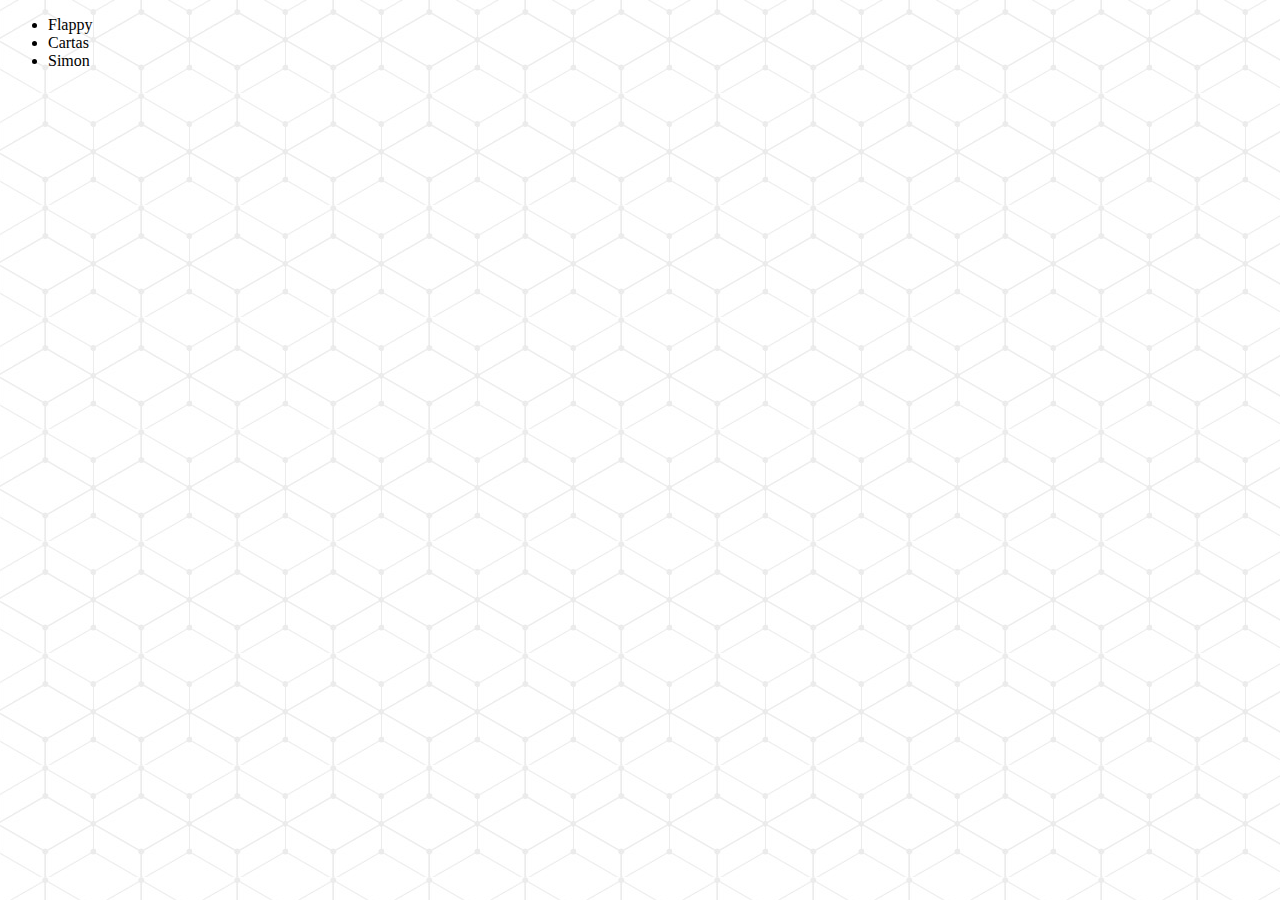
<file: index/index.html>
<!DOCTYPE html>
<html>
<head>
	<title>Index</title>
</head>
<body>
<style type="text/css">
	body{
		background: #efede3 url(bblearn_2011_bg.png) repeat 0 -19px;
	}
</style>
<div class="content">
	<ul class="links">
		<li data-ref="https://upc-projects-lvaldivia.c9users.io/games/flappy/">Flappy</li>
		<li data-ref="https://upc-projects-lvaldivia.c9users.io/games/cartas/">Cartas</li>
		<li data-ref="https://upc-projects-lvaldivia.c9users.io/games/simon/">Simon</li>
	</ul>
</div>
<script type="text/javascript" src="jquery-3.1.1.min.js"></script>
<script type="text/javascript">
	$( document ).ready(function() {
	    $( ".links li" ).on( "click", function() {
		  var ref = $(this).data('ref');
		  top.location.href = ref;
		});
	});
</script>
</body>
</html>
</file>
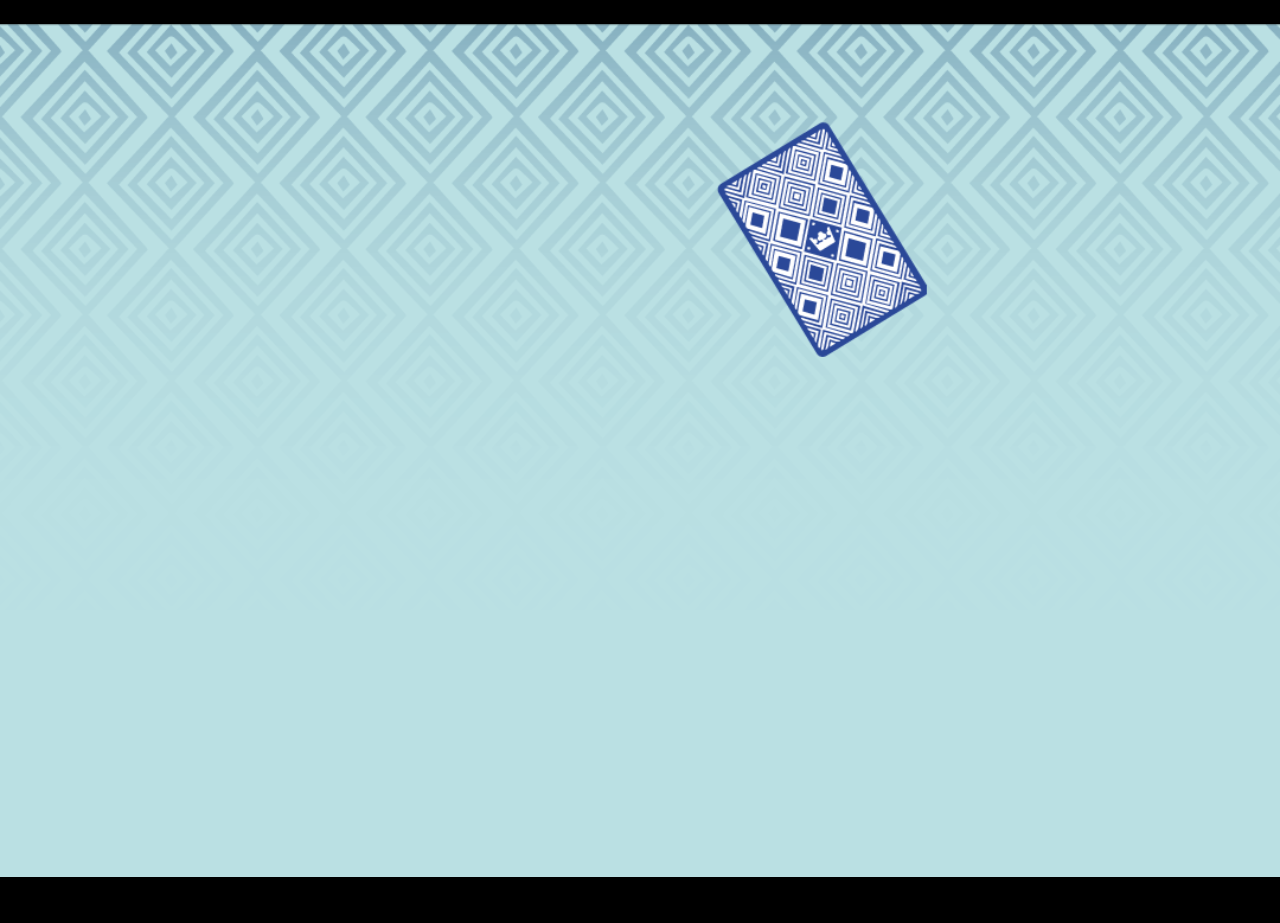
<file: games/cartas/index.html>
<html xmlns="http://www.w3.org/1999/xhtml">
<meta http-equiv="content-type" content="text/html; charset=utf-8"/>
<head>
	<title>Guess the Pairs</title>
	<script type="text/javascript" src="../keys.js"></script>
	<script type="text/javascript" src="../phaser.min.js"></script>
	<script type="text/javascript" src="scripts/Boost.js"></script>
	<script type="text/javascript" src="scripts/Preloader.js"></script>
	<script type="text/javascript" src="scripts/Instructions.js"></script>
	<script type="text/javascript" src="scripts/Menu.js"></script>
	<script type="text/javascript" src="scripts/Game.js"></script>
	<script type="text/javascript" src="scripts/GameOver.js"></script>
	<script type="text/javascript" src="scripts/GameVictory.js"></script>
	<style>
		body {
		  	background-color: black;
		    padding: 0px;
		    margin: 0px;
		}
	</style>
</head>
<body>
	<script type="text/javascript">
		window.onload = function() {
			var game = new Phaser.Game(1080, 720, Phaser.AUTO);
			var Global = {};
			var Score = 0;
			game.state.add('Boost', Boost);
			game.state.add('Preloader', Preloader);
			game.state.add('Instructions', Instructions);
			game.state.add('Menu', Menu);
			game.state.add('Game', Game);
			game.state.add('GameOver', GameOver);
			game.state.add('GameVictory', GameVictory);
			game.state.start('Boost');
			window.onpopstate = function(event) {
				var res = location.pathname.split("/");
				switch (res[1]) {
					case 'game':
						game.state.start("Game");
						break;
					default:
						game.state.start("Menu");
						break;
						
				}
			}		
		}
	</script>
</body>
</html>
</file>
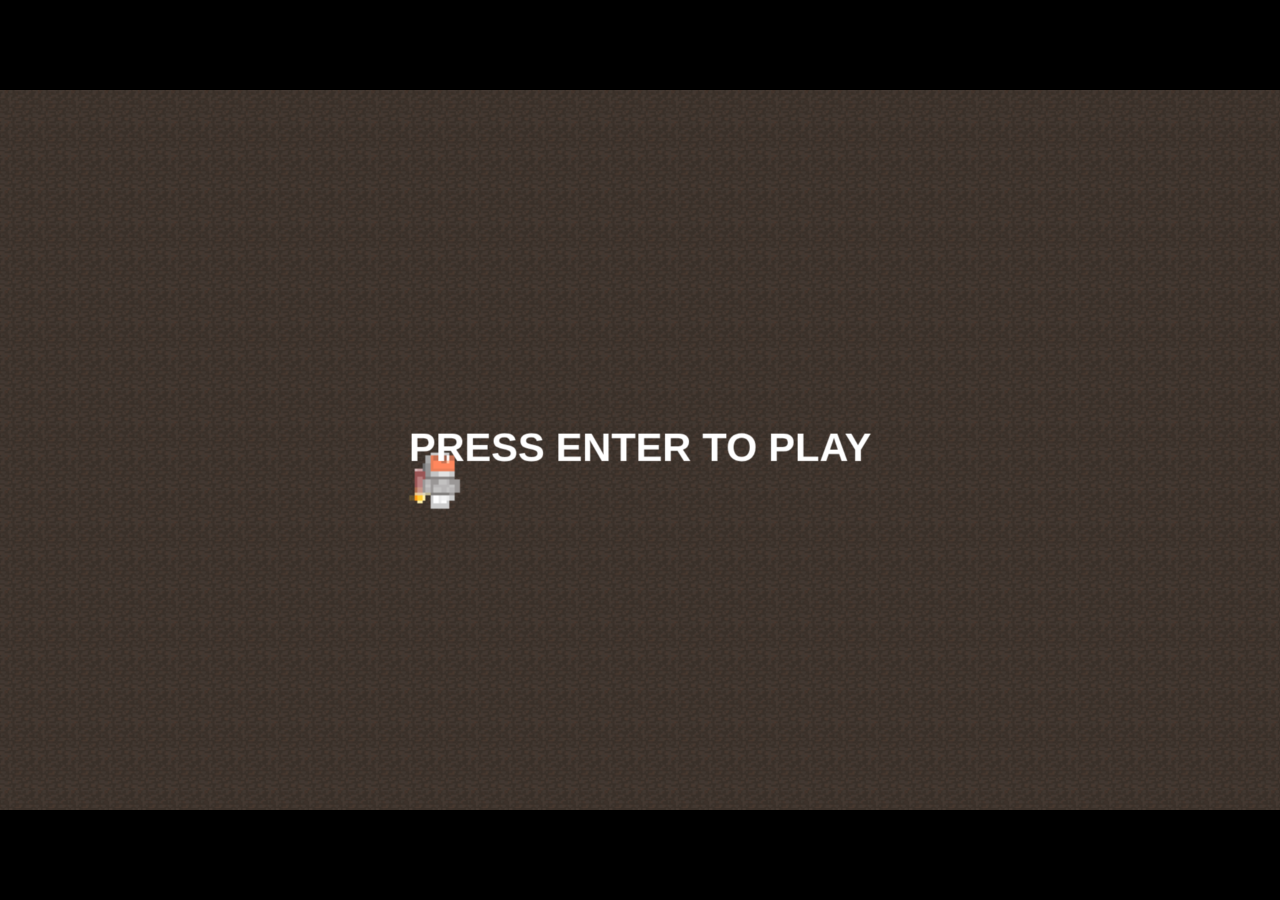
<file: games/flappy/index.html>
<!DOCTYPE html>
<html>
    <head>
        <meta http-equiv="Content-Type" content="text/html; charset=UTF-8"/>
    <body style="background:black;margin:0;">

        <script type="text/javascript" src="../keys.js"></script>
	    <script type="text/javascript" src="../phaser.min.js"></script>
        <script type="text/javascript" src="states/Game.js"></script>
        <script type="text/javascript" src="states/Preload.js"></script>
        <script type="text/javascript" src="main.js"></script>
    </body>
</html>
</file>
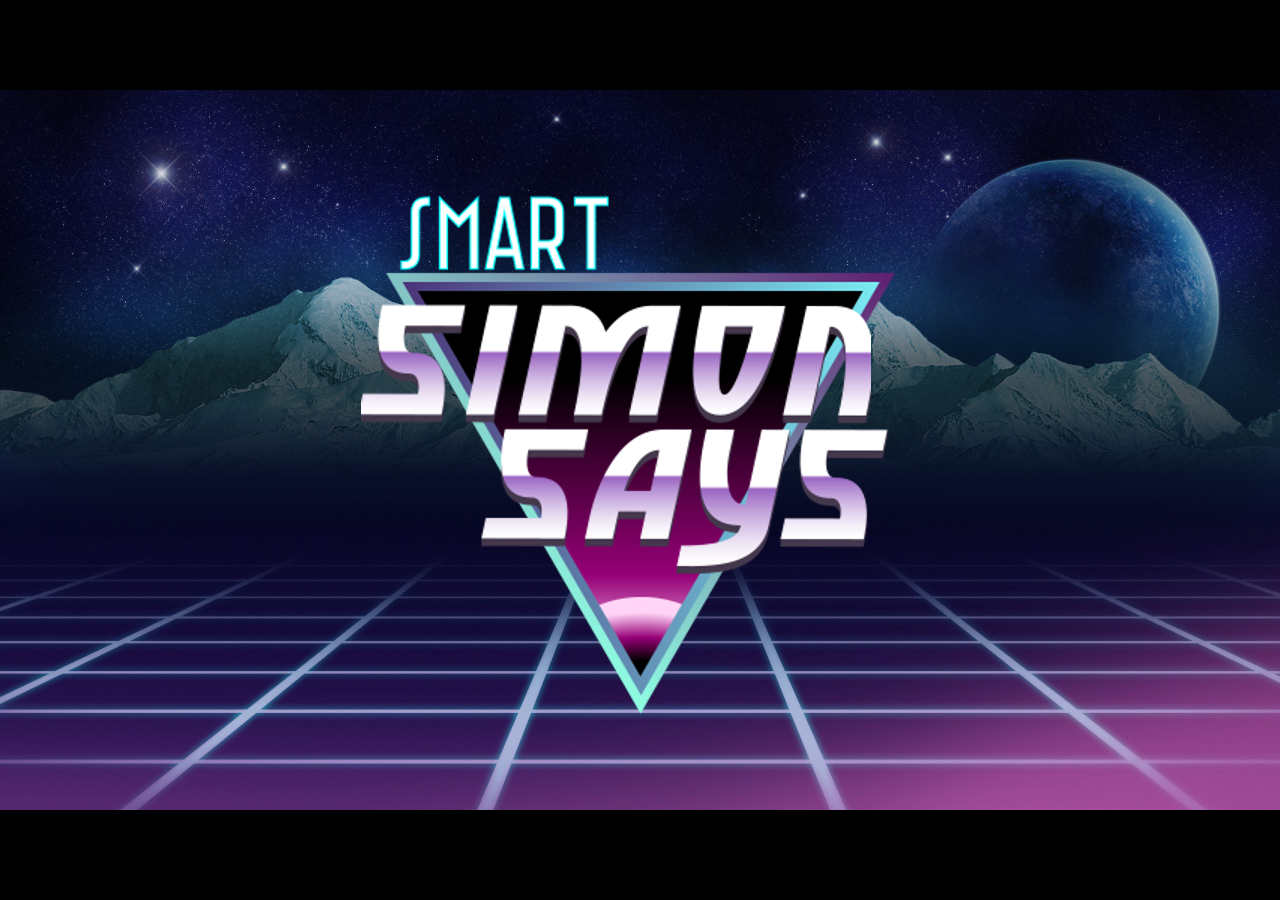
<file: games/simon/index.html>
<!DOCTYPE html>
<html>
    <head>
        <title>Simon</title>
        <script type="text/javascript" src="../keys.js"></script>
	<script type="text/javascript" src="../phaser.min.js"></script>
        <script type="text/javascript" src="scripts/Preload.js"></script>
        <script type="text/javascript" src="scripts/Menu.js"></script>
        <script type="text/javascript" src="scripts/GameOver.js"></script>
        <script type="text/javascript" src="scripts/Game.js"></script>
        <script type="text/javascript" src="scripts/main.js"></script>
		<link rel="stylesheet" href="style.css" type="text/css">
    </head>
    <body>
        <div>hola</div>
    </body>
</html>
</file>
<file: games/simon/style.css>
/* Layout */
@font-face{
	font-family: Retroesque;
	src: url('fonts/SFRetroesque-Oblique.ttf')
}

@font-face {
	font-family: Zenith;
	src: url('fonts/ZENITH2000.TTF');
}

body{
   background-color:black;
   margin: 0;
   padding: 0;
   font-family: 'Retroesque';
}
</file>
